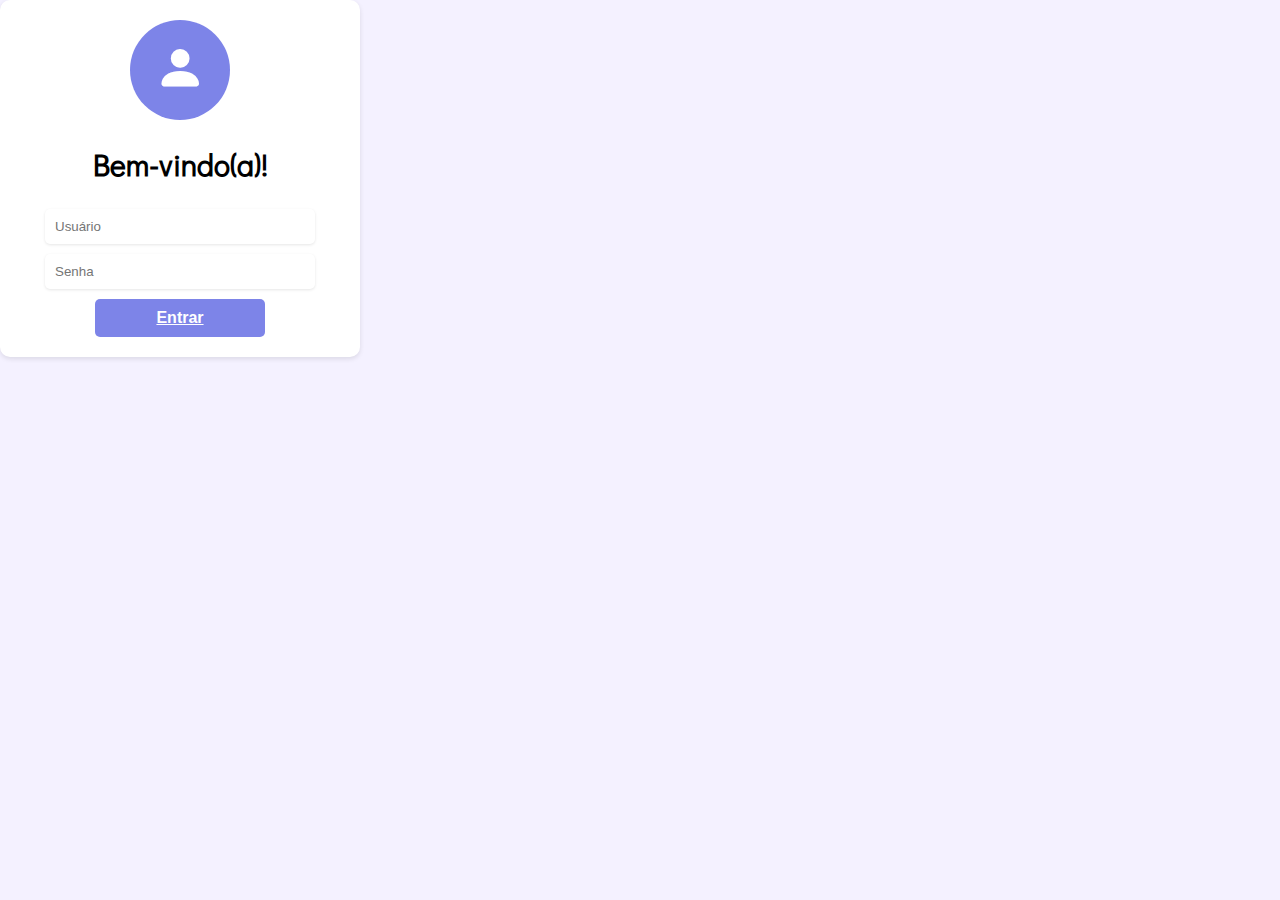
<file: index.html>
<!DOCTYPE html>
<html lang="pt-br">
  <head>
    <meta charset="UTF-8" />
    <meta http-equiv="X-UA-Compatible" content="IE=edge" />
    <meta name="viewport" content="width=device-width, initial-scale=1.0" />
    <!-- Custom CSS -->
    <link rel="stylesheet" href="./assets/style.css" />
    <!-- Icons -->
    <link
      rel="stylesheet"
      href="https://cdn.jsdelivr.net/npm/bootstrap-icons@1.10.5/font/bootstrap-icons.css"
    />
    <!-- Fonts -->
    <link
      href="https://fonts.googleapis.com/css?family=Didact Gothic"
      rel="stylesheet"
    />
    <!-- Bootstrap -->
    <link
      rel="stylesheet"
      href="https://cdn.jsdelivr.net/npm/bootstrap@4.6.2/dist/css/bootstrap.min.css"
      integrity="sha384-xOolHFLEh07PJGoPkLv1IbcEPTNtaed2xpHsD9ESMhqIYd0nLMwNLD69Npy4HI+N"
      crossorigin="anonymous"
    />
    <!-- Scripts -->
    <script src="./app.js"></script>
    <!-- Title -->
    <title>Chamada Automática | Login</title>
  </head>

  <body class="d-flex">
    <div class="container" style="max-width: 25vw">
      <div class="logo">
        <i class="bi bi-person-fill"></i>
      </div>
      <h2 class="login-title">Bem-vindo(a)!</h2>
      <form class="form">
        <input id="inputUsername" type="text" placeholder="Usuário" required />
        <input type="password" placeholder="Senha" />
        <a
          href="daily-frequency.html"
          type="button"
          class="btn btn-blue"
          onclick="saveUserInfo()"
          >Entrar</a
        >
      </form>
    </div>
  </body>

  <script>
    // Save User Info
    function saveUserInfo() {
      var inputUsername = document.getElementById("inputUsername");
      var novoUsername = inputUsername.value;

      if (novoUsername.trim() !== "") {
        sessionStorage.setItem("username", novoUsername);
        usernameElement.textContent = novoUsername;
        inputUsername.value = "";
      }
    }
  </script>
</html>
</file>
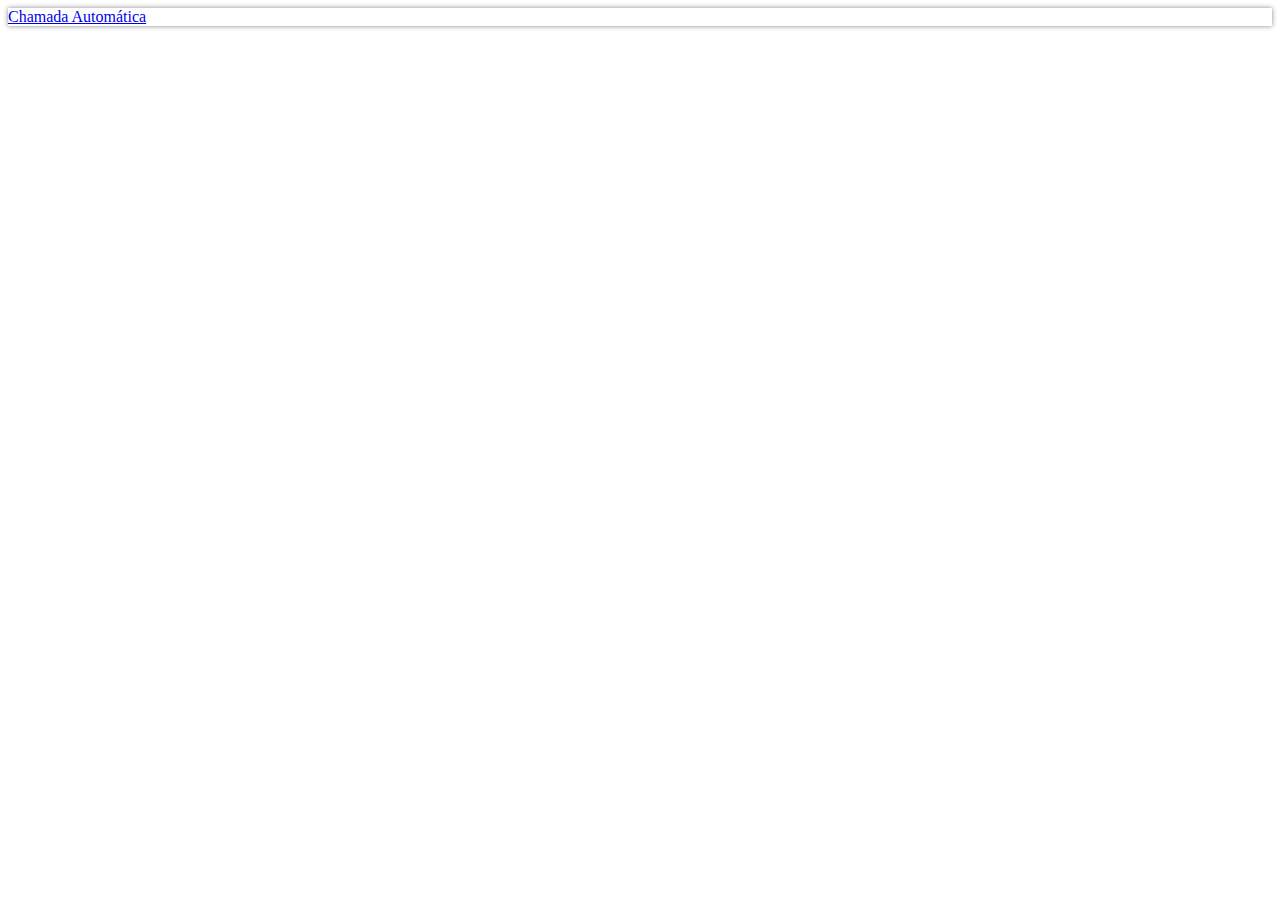
<file: components/navbar.html>
<body>
    <nav
    class="navbar navbar-light bg-secondary sticky-top"
    style="box-shadow: 0px 0px 5px #888888; z-index: 1"
    >
    <!-- Navbar brand -->
    <div class="mx-auto order-0">
        <a class="navbar-brand mx-auto font-weight-light text-light" href="/daily-frequency.html">
        Chamada Automática
        </a>
    </div>
    </nav>
</body>
</file>
<file: assets/style.css>
.didact-font {
    font-family: "Didact Gothic";
}

.sidenav {
    height: 100%;
    width: 0;
    position: fixed;
    z-index: 0;
    top: 0;
    left: 0;
    background-color: #f8f9fa !important;
    overflow-x: hidden;
    transition: 0.5s;
    padding-top: 50px;
    box-shadow: 0px 0px 8px #888888;
}

.sidenav a {
    padding: 8px 8px 8px 16px;
    text-decoration: none;
    font-size: 18px;
    color: #818181;
    display: block;
    transition: 0.3s;
}

.sidenav a:hover {
    color: #8000ff;
}

.sidenav::-webkit-scrollbar {
    display: none;
}

.animated-icon {
    width: 30px;
    height: 20px;
    position: relative;
    margin: 0px;
    -webkit-transform: rotate(0deg);
    -moz-transform: rotate(0deg);
    -o-transform: rotate(0deg);
    transform: rotate(0deg);
    -webkit-transition: 0.5s ease-in-out;
    -moz-transition: 0.5s ease-in-out;
    -o-transition: 0.5s ease-in-out;
    transition: 0.5s ease-in-out;
    cursor: pointer;
}

.animated-icon span {
    display: block;
    position: absolute;
    height: 3px;
    width: 100%;
    border-radius: 9px;
    opacity: 1;
    left: 0;
    -webkit-transform: rotate(0deg);
    -moz-transform: rotate(0deg);
    -o-transform: rotate(0deg);
    transform: rotate(0deg);
    -webkit-transition: 0.25s ease-in-out;
    -moz-transition: 0.25s ease-in-out;
    -o-transition: 0.25s ease-in-out;
    transition: 0.25s ease-in-out;
}

.animated-icon span {
    background: #f8f9fa;
}

.animated-icon span:nth-child(1) {
    top: 0px;
    -webkit-transform-origin: left center;
    -moz-transform-origin: left center;
    -o-transform-origin: left center;
    transform-origin: left center;
}

.animated-icon span:nth-child(2) {
    top: 10px;
    -webkit-transform-origin: left center;
    -moz-transform-origin: left center;
    -o-transform-origin: left center;
    transform-origin: left center;
}

.animated-icon span:nth-child(3) {
    top: 20px;
    -webkit-transform-origin: left center;
    -moz-transform-origin: left center;
    -o-transform-origin: left center;
    transform-origin: left center;
}

.animated-icon.open span:nth-child(1) {
    -webkit-transform: rotate(45deg);
    -moz-transform: rotate(45deg);
    -o-transform: rotate(45deg);
    transform: rotate(45deg);
    top: 0px;
    left: 8px;
}

.animated-icon.open span:nth-child(2) {
    width: 0%;
    opacity: 0;
}

.animated-icon.open span:nth-child(3) {
    -webkit-transform: rotate(-45deg);
    -moz-transform: rotate(-45deg);
    -o-transform: rotate(-45deg);
    transform: rotate(-45deg);
    top: 21px;
    left: 8px;
}

.navbar-toggler {
    z-index: 2;
}

button {
    border: none !important;
}

button:focus {
    outline: none;
}

.center {
    left: 50%;
    -webkit-transform: translateX(-50%);
    transform: translateX(-50%);
    text-align: center;
    vertical-align: middle;
}

.footer {
    position: fixed;
    bottom: 0;
    width: 100%;
    text-align: center;
}

body {
    background-color: #f4f1ff;
    align-items: center;
    justify-content: center;
    height: 100vh;
    margin: 0;
    padding: 0;
    font-family: Arial, sans-serif;
}

.container {
    background-color: #fff;
    border-radius: 10px;
    padding: 20px;
    box-shadow: 0 2px 5px rgba(0, 0, 0, 0.1);
    text-align: center;
}

.logo {
    width: 100px;
    height: 100px;
    border-radius: 50%;
    background-color: #7d84e8;
    margin: 0 auto 20px;
    display: flex;
    align-items: center;
    justify-content: center;
    font-size: 50px;
    color: #fff;
}

.form {
    display: flex;
    flex-direction: column;
    align-items: center;
}

.form input[type="text"],
.form input[type="password"] {
    width: 250px;
    padding: 10px;
    border: none;
    border-radius: 5px;
    margin-bottom: 10px;
    box-shadow: 0 1px 3px rgba(0, 0, 0, 0.1);
}

.form .btn-blue {
    min-width: 150px;
    padding: 10px;
    border: none;
    border-radius: 5px;
    background-color: #7d84e8;
    color: #fff;
    font-weight: bold;
    cursor: pointer;
    transition: background-color 0.3s ease;
}

.form .btn-blue:hover {
    background-color: #4f4fc6;
    color: #f4f1ff;
}

.login-title {
    font-family: "Didact Gothic";
    font-size: 30px;
}

#canvasElement {
    display: none;
}
#photo {
    aspect-ratio: 4 / 3;
    width: 100%;
    min-width: 500px;
}
#captureButton, #recaptureButton {
    display: block;
    margin: 20px auto;
}
</file>
